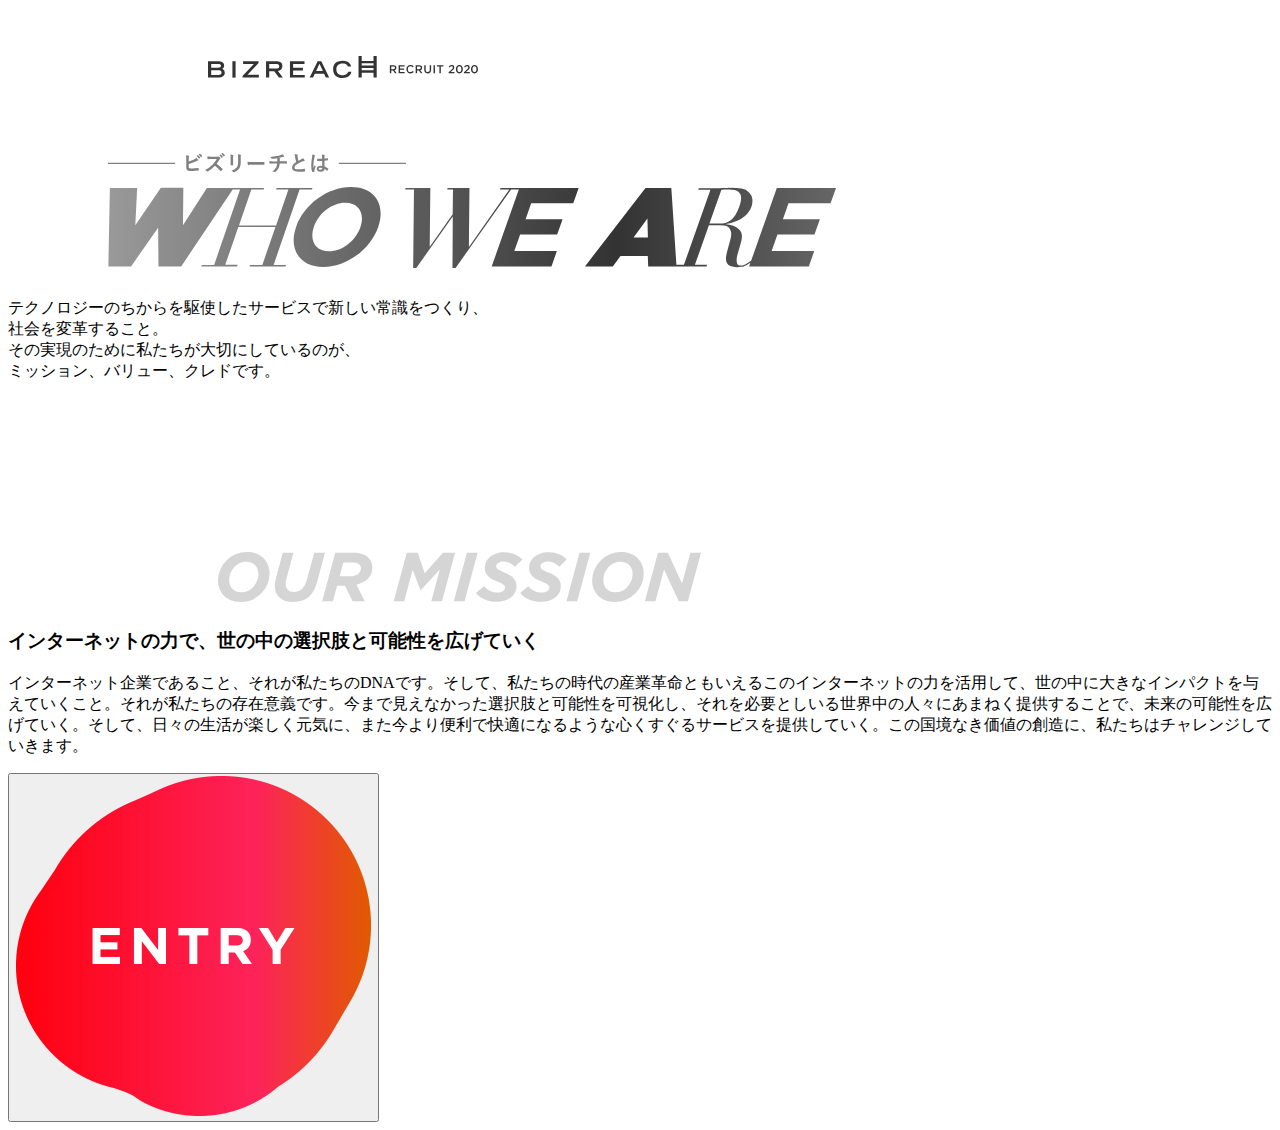
<file: index.html>
<!doctype html>
<html lang="ja">

<head>
  <meta charset="UTF-8">
  <title>HTML個人ワーク</title>
  <link rel="stylesheet" href="main.css">
</head>

<body>

  <header>
    <img src="pc_logo_bizreach-recruit-2020.svg" alt="BIZREACHRECRUIT 2020">
  </header>

  <main>
    <section class="who-we-are">
    <h1><img src="heading_WHO-WE-ARE.svg" alt="ビズリーチとは　WHO WE ARE"></h1>
     <p>テクノロジーのちからを駆使したサービスで新しい常識をつくり、<br>
        社会を変革すること。<br>
        その実現のために私たちが大切にしているのが、<br>
        ミッション、バリュー、クレドです。
     </p>
    </section>
    <section>
      <h2><img src="heading_MISSION.svg" alt="our MISSION"></h2>
      <section class="our-mission">
        <h3>インターネットの力で、世の中の選択肢と可能性を広げていく</h3>
         <p>インターネット企業であること、それが私たちのDNAです。そして、私たちの時代の産業革命ともいえるこのインターネットの力を活用して、世の中に大きなインパクトを与えていくこと。それが私たちの存在意義です。今まで見えなかった選択肢と可能性を可視化し、それを必要としいる世界中の人々にあまねく提供することで、未来の可能性を広げていく。そして、日々の生活が楽しく元気に、また今より便利で快適になるような心くすぐるサービスを提供していく。この国境なき価値の創造に、私たちはチャレンジしていきます。
         </p>
      </section>
    </section>
    <button><img src="pc_entry-button.png" alt="ENTRY"></button>
  </main>
 
</body>

</html>
</file>
<file: main.css>
@charset 'utf-8';
header > img {
    width: 270px;
    margin-left: 200px;
    padding-top: 48px;
}
h1 > img {
    width: 728px;
    margin-left: 100px; 
    margin-top: 50px; 
}
p.ue {
    color:#333333;
    font-size:24px;
    font-family:YuGothic;
    margin-left: 100px;
    margin-top: 63px;
}
h2 > img {
    width: 483px;
    opacity: 0.2;
    margin-left: 210px;
    margin-top: 150px;
}
h2 > span {
    display: block;
    color:#333333;
    font-size:24px;
    letter-spacing: 2px;
    font-family:YuGothic;
    margin-left: 320px;
    margin-top: -25px;
}
p.shita{
    color:#333333;
    font-size:14px;
    font-family:YuGothic;
    max-width: 602px;
    margin-left: 250px;
    margin-top: 40px;
}
aside.button > img {
    width: 178px;
    float: right;
}
aside.pagetop{
    color:#333333;
    font-size:12px;
    font-family:YuGothic;
    transform: rotate(50deg);
    float: right;
}
</file>
